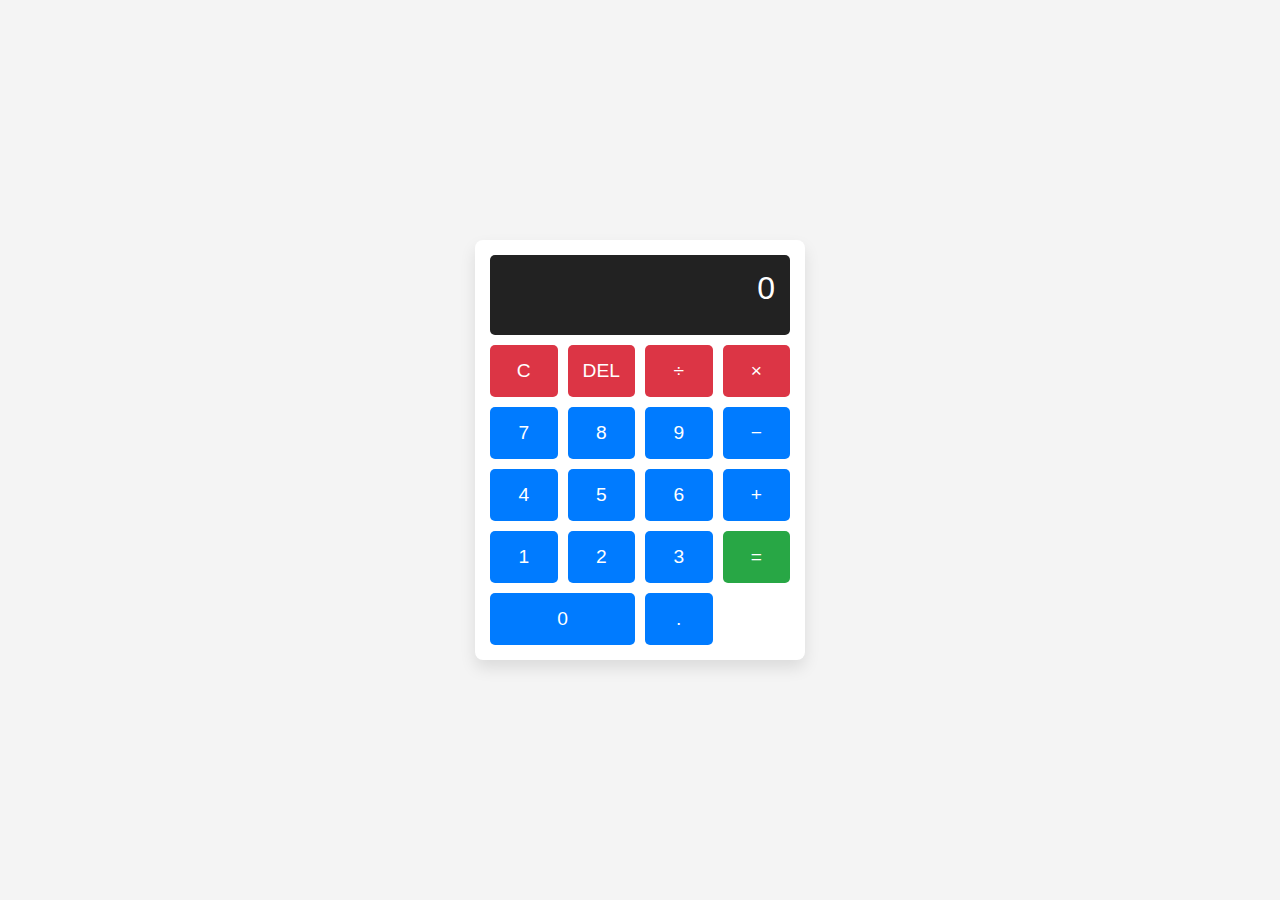
<file: Task 2/index.html>
<!DOCTYPE html>
<html lang="en">
<head>
  <meta charset="UTF-8">
  <meta name="viewport" content="width=device-width, initial-scale=1.0">
  <title>Simple Calculator</title>
  <link rel="stylesheet" href="styles.css">
</head>
<body>
  <div class="calculator">
    <div class="display" id="display">0</div>
    <div class="buttons">
      <button onclick="clearDisplay()">C</button>
      <button onclick="deleteLast()">DEL</button>
      <button onclick="appendOperator('/')">÷</button>
      <button onclick="appendOperator('*')">×</button>
      
      <button onclick="appendNumber(7)">7</button>
      <button onclick="appendNumber(8)">8</button>
      <button onclick="appendNumber(9)">9</button>
      <button onclick="appendOperator('-')">−</button>
      
      <button onclick="appendNumber(4)">4</button>
      <button onclick="appendNumber(5)">5</button>
      <button onclick="appendNumber(6)">6</button>
      <button onclick="appendOperator('+')">+</button>
      
      <button onclick="appendNumber(1)">1</button>
      <button onclick="appendNumber(2)">2</button>
      <button onclick="appendNumber(3)">3</button>
      <button class="equals" onclick="calculate()">=</button>

      <button onclick="appendNumber(0)" class="zero">0</button>
      <button onclick="appendNumber('.')">.</button>
    </div>
  </div>
  <script src="script.js"></script>
</body>
</html>
</file>
<file: Task 2/styles.css>
body {
    font-family: Arial, sans-serif;
    background-color: #f4f4f4;
    display: flex;
    justify-content: center;
    align-items: center;
    height: 100vh;
    margin: 0;
  }
  
  .calculator {
    background: #ffffff;
    border-radius: 8px;
    box-shadow: 0px 8px 16px rgba(0, 0, 0, 0.1);
    width: 300px;
    padding: 15px;
  }
  
  .display {
    background: #222;
    color: #fff;
    font-size: 2rem;
    text-align: right;
    padding: 15px;
    border-radius: 5px;
    margin-bottom: 10px;
    min-height: 50px;
    overflow: hidden;
  }
  
  .buttons {
    display: grid;
    grid-template-columns: repeat(4, 1fr);
    gap: 10px;
  }
  
  button {
    background: #007bff;
    color: #fff;
    font-size: 1.2rem;
    padding: 15px;
    border: none;
    border-radius: 5px;
    cursor: pointer;
    transition: background 0.3s ease;
  }
  
  button:hover {
    background: #0056b3;
  }
  
  button.zero {
    grid-column: span 2;
  }
  
  button.equals {
    background: #28a745;
  }
  
  button.equals:hover {
    background: #218838;
  }
  
  button:nth-child(1),
  button:nth-child(2),
  button:nth-child(3),
  button:nth-child(4) {
    background: #dc3545;
  }
  
  button:nth-child(1):hover,
button:nth-child(2):hover,
button:nth-child(3):hover,
button:nth-child(4):hover {
  background: #c82333;
}
</file>
